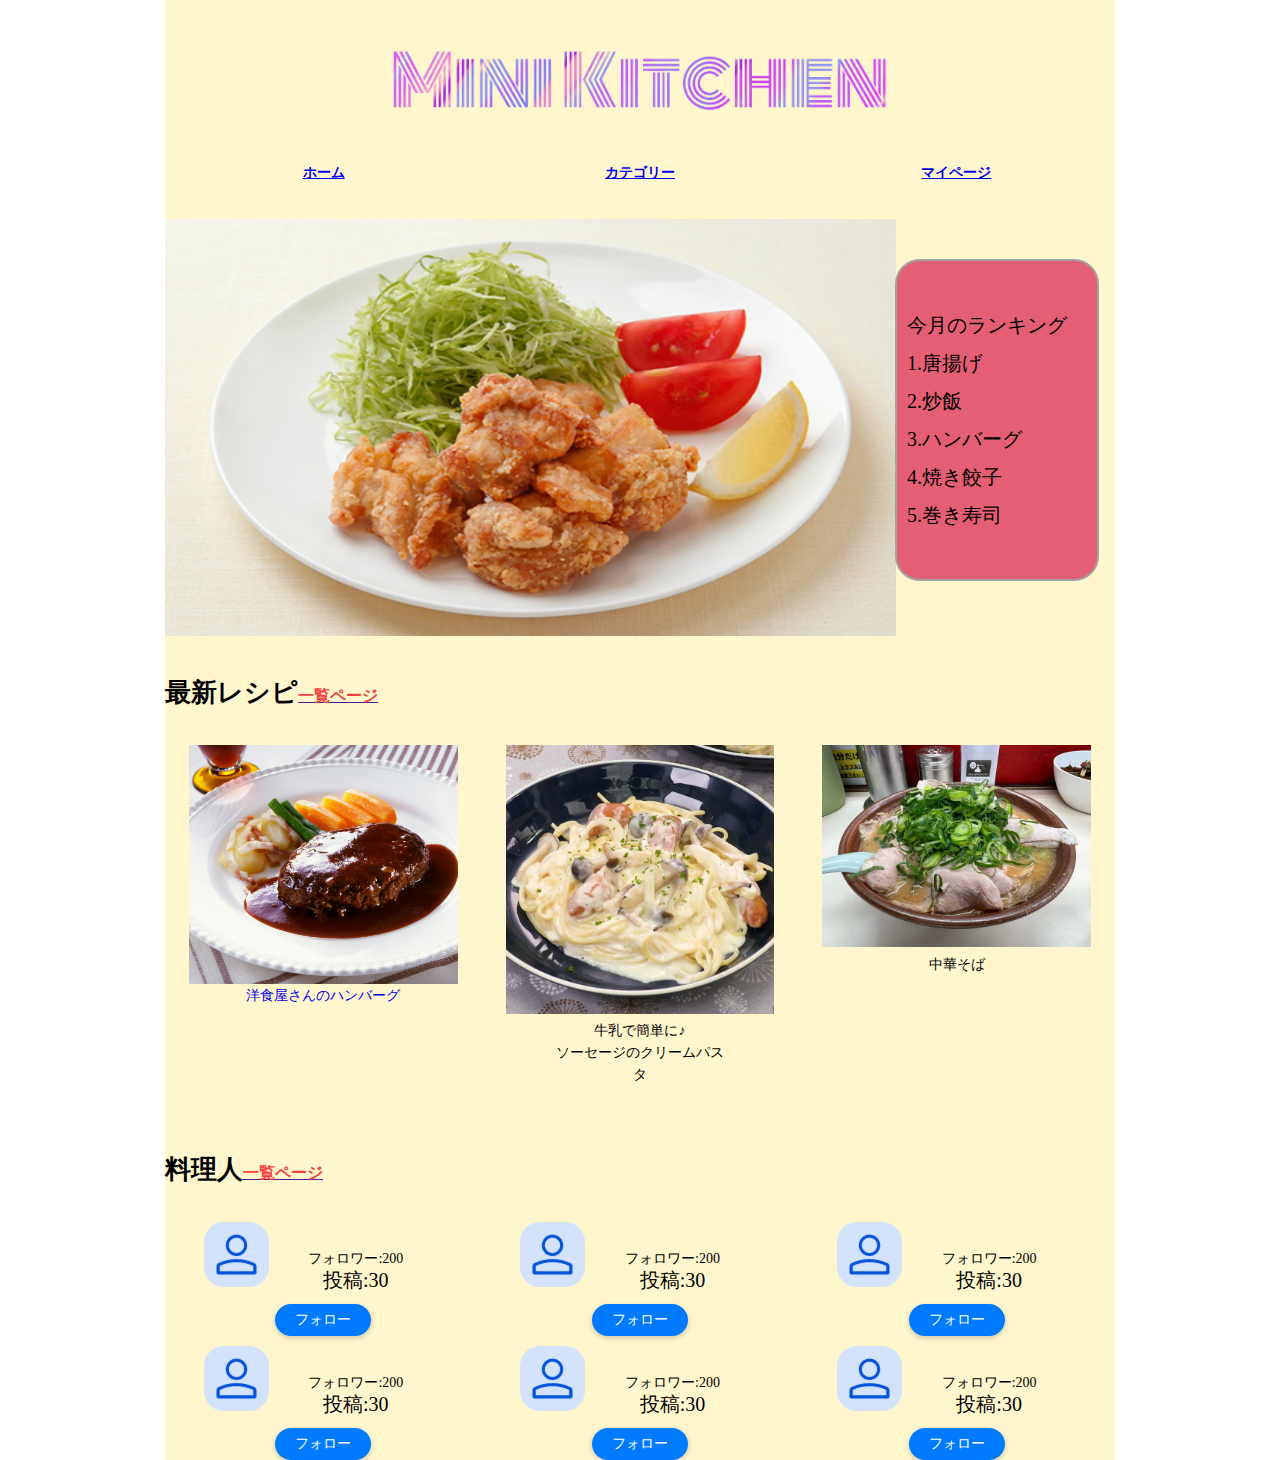
<file: index.html>
<!DOCTYPE html>
<html lang="ja">
	<head>
		<meta charset="utf-8">
		<title></title>
		<link rel="stylesheet" href="./css/reset.css">
		<link rel="stylesheet" href="./css/common.css">

	</head>
	<body>
		<div class="container">
			<h1 class="logo"><img src="./image/sb.png" width="542.97" height="82"  alt="logo"></h1>
			<ul class="home">
				<li><a href="./index.html">ホーム</a></li>
				<li><a href="./index.html">カテゴリー</a></li>
				<li><a href="./index.html">マイページ</a></li>
			</ul>
			<div class="concept concept1">
				<img src="./image/tori.jpg" width="731" height="417" alt="tori">
				<div>
					<p>今月のランキング<br>1.唐揚げ<br>2.炒飯<br>3.ハンバーグ<br>4.焼き餃子<br>5.巻き寿司</p>
				</div>
			</div>
			<div class="tittle">
				<h2 class="menu">最新レシピ</h2>
				<a href=""><span class="yilan">一覧ページ</span></a>
			</div>
			<ul class="works_wrapper">
				<li><a href="./menu.html"><img src="./image/hange.jpg" width="241" height="290" alt="hanbagu"><strong>洋食屋さんのハンバーグ</strong></li></a>
				<li><img src="./image/mike.jpg" width="241" height="290"alt="mike"><strong>牛乳で簡単に♪<br>ソーセージのクリームパスタ</strong></li>
				<li><img src="./image/WechatIMG61.jpeg" width="241" height="290" alt="noodle"><strong>中華そば</strong></li>
			</ul>
			<div class="maker">
				<h2 class="mikers">料理人</h2>
				<a href=""><span class="laoliren">一覧ページ</span></a>
			</div>
			<ul class="liaoliren">
				<li><img src="./image/WechatIMG12545.png" width="65" height="65" alt="fan1"><strong>フォロワー:200<br><span>投稿:30</span></strong><div>フォロー</div></li>
				<li><img src="./image/WechatIMG12545.png" width="65" height="65" alt="fan1"><strong>フォロワー:200<br><span>投稿:30</span></strong><div>フォロー</div></li>
				<li><img src="./image/WechatIMG12545.png" width="65" height="65" alt="fan1"><strong>フォロワー:200<br><span>投稿:30</span></strong><div>フォロー</div></li>
				<li><img src="./image/WechatIMG12545.png" width="65" height="65" alt="fan1"><strong>フォロワー:200<br><span>投稿:30</span></strong><div>フォロー</div></li>
				<li><img src="./image/WechatIMG12545.png" width="65" height="65" alt="fan1"><strong>フォロワー:200<br><span>投稿:30</span></strong><div>フォロー</div></li>
				<li><img src="./image/WechatIMG12545.png" width="65" height="65" alt="fan1"><strong>フォロワー:200<br><span>投稿:30</span></strong><div>フォロー</div></li>
			</ul>


			</ul>
		</div>

	</body>
</html>
</file>
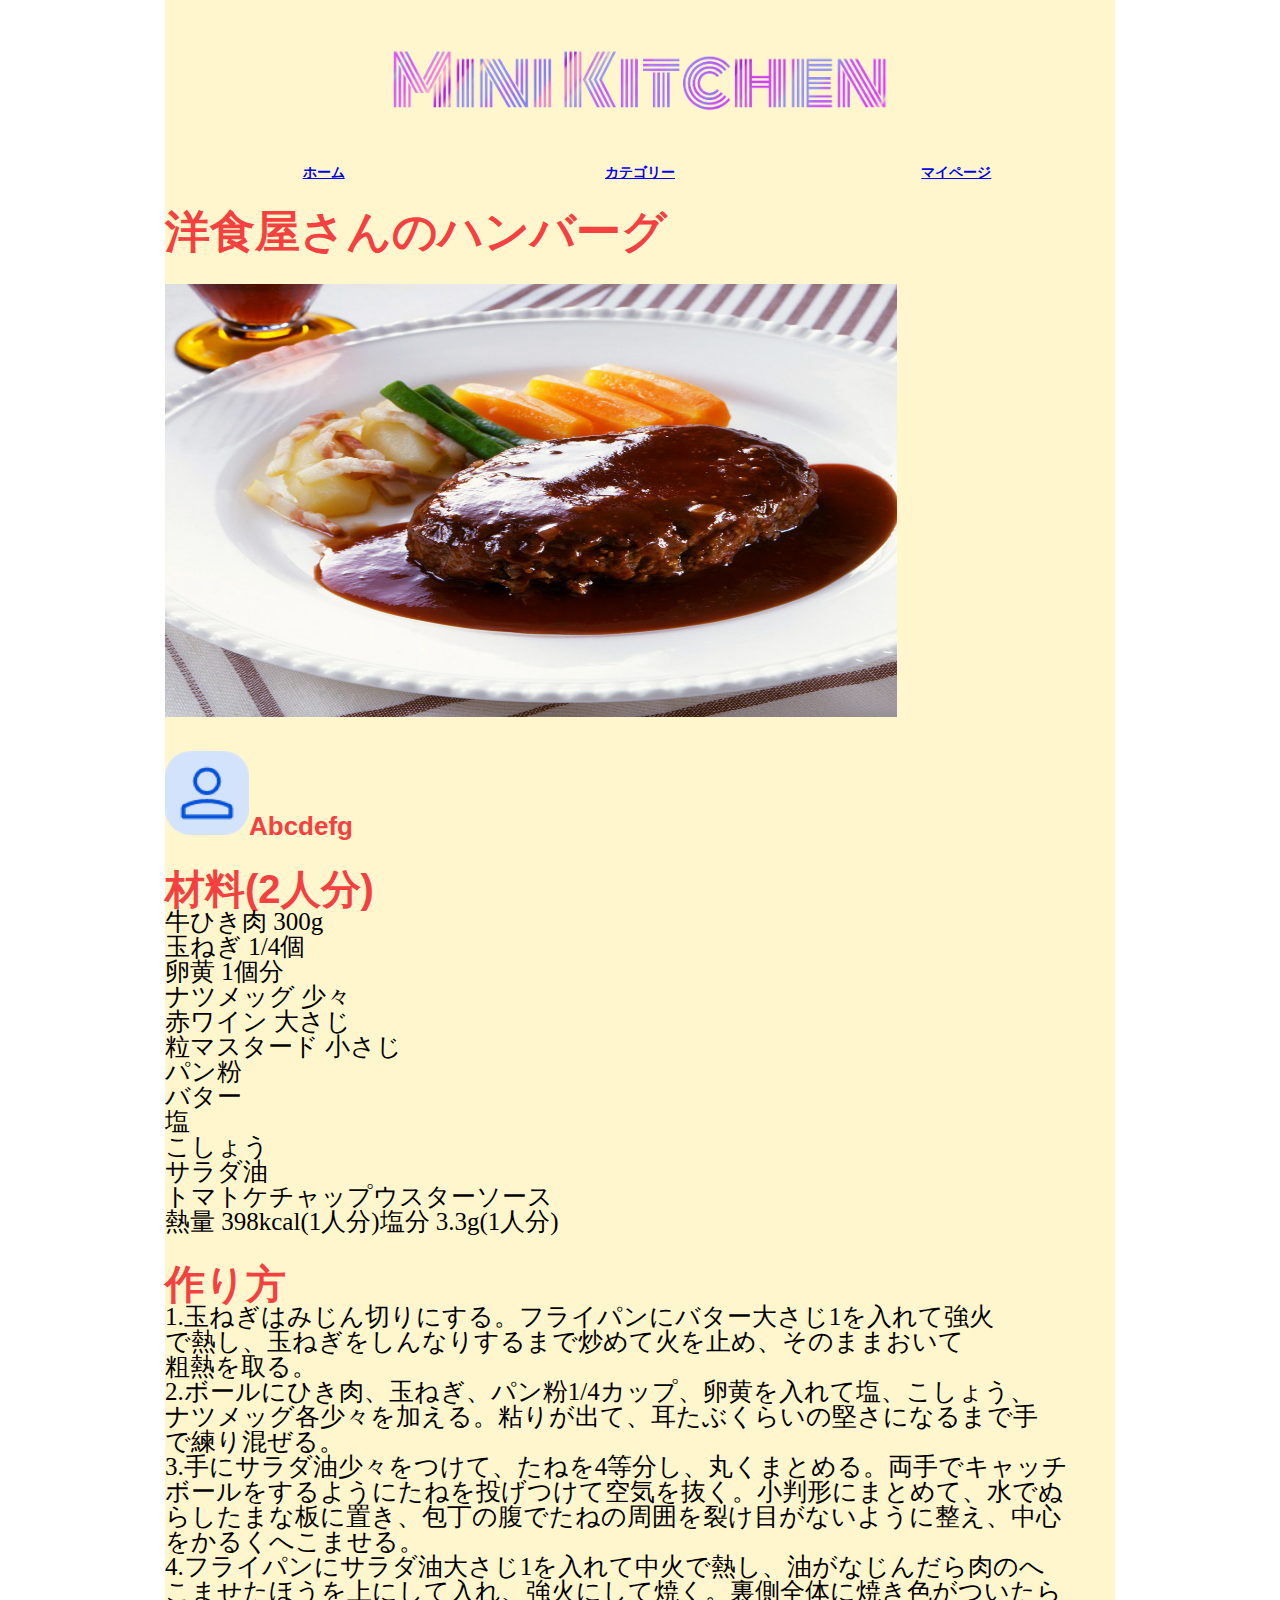
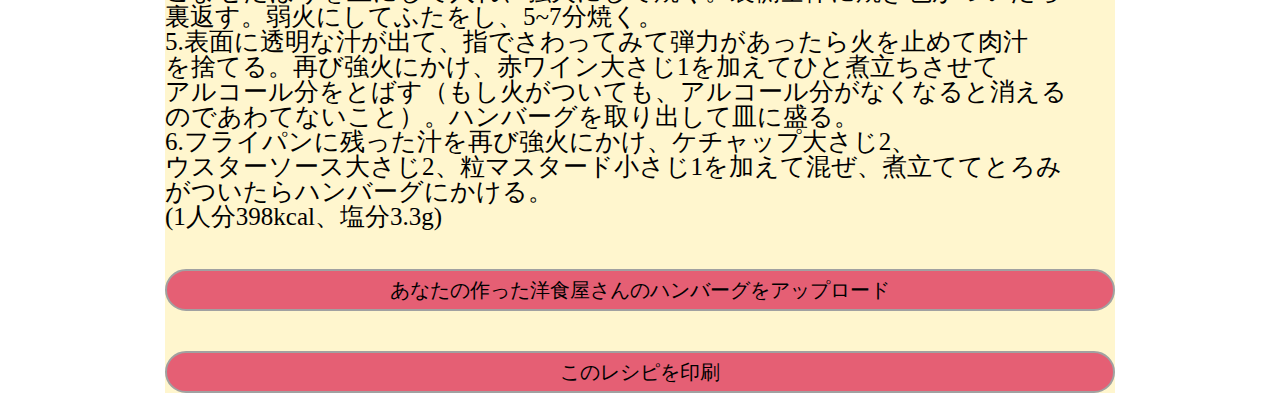
<file: menu.html>
<!DOCTYPE html>
<html lang="ja">
	<head>
		<meta charset="utf-8">
		<title></title>
		<link rel="stylesheet" href="./css/reset.css">
		<link rel="stylesheet" href="./css/common.css">
		
	</head>
	<body>
		<div class="container">
			<h1 class="logo"><img src="./image/sb.png" width="542.97" height="82"  alt="logo"></h1>
			<ul class="home">
				<li><a href="./index.html">ホーム</a></li>
				<li><a href="./index.html">カテゴリー</a></li>
				<li><a href="./index.html">マイページ</a></li>
			</ul>
		
		      <div class="menu">
			      <h2 class="name">洋食屋さんのハンバーグ</h2>
			      <h2><img src="./image/hange.jpg" width="732" height="433" alt="bug"></h2>
				<ul class="names">
					<h2><img src="./image/WechatIMG12545.png" width="84" height="84">Abcdefg</h2>
				</ul>
			      <h2 class="liaoli">材料(2人分)</h2>
			      <p class="cailiao">牛ひき肉               300g<br>玉ねぎ             1/4個<br>卵黄            1個分<br>ナツメッグ          少々<br>赤ワイン           大さじ<br>粒マスタード          小さじ<br>パン粉<br>バター<br>塩<br>こしょう<br>サラダ油<br>トマトケチャップウスターソース<br>熱量 398kcal(1人分)塩分 3.3g(1人分)</p>
			      <h2 class="zuo">作り方</h2>
			      <p>1.玉ねぎはみじん切りにする。フライパンにバター大さじ1を入れて強火<br>で熱し、玉ねぎをしんなりするまで炒めて火を止め、そのままおいて<br>粗熱を取る。</p>
			      <p>2.ボールにひき肉、玉ねぎ、パン粉1/4カップ、卵黄を入れて塩、こしょう、<br>ナツメッグ各少々を加える。粘りが出て、耳たぶくらいの堅さになるまで手<br>で練り混ぜる。</p>
			      <p>3.手にサラダ油少々をつけて、たねを4等分し、丸くまとめる。両手でキャッチ<br>ボールをするようにたねを投げつけて空気を抜く。小判形にまとめて、水でぬ<br>らしたまな板に置き、包丁の腹でたねの周囲を裂け目がないように整え、中心<br>をかるくへこませる。</p>
			      <p>4.フライパンにサラダ油大さじ1を入れて中火で熱し、油がなじんだら肉のへ<br>こませたほうを上にして入れ、強火にして焼く。裏側全体に焼き色がついたら<br>裏返す。弱火にしてふたをし、5~7分焼く。</p>
			      <p>5.表面に透明な汁が出て、指でさわってみて弾力があったら火を止めて肉汁<br>を捨てる。再び強火にかけ、赤ワイン大さじ1を加えてひと煮立ちさせて<br>アルコール分をとばす（もし火がついても、アルコール分がなくなると消える<br>のであわてないこと）。ハンバーグを取り出して皿に盛る。</p>
			      <p>6.フライパンに残った汁を再び強火にかけ、ケチャップ大さじ2、<br>ウスターソース大さじ2、粒マスタード小さじ1を加えて混ぜ、煮立ててとろみ<br>がついたらハンバーグにかける。<br>(1人分398kcal、塩分3.3g)</p>
		      </div>
			<div class="copy">
				<p class="z">あなたの作った洋食屋さんのハンバーグをアップロード</p>
				<p class="y">このレシピを印刷</p>

			</div>	
            </div>
	</body>
</file>
<file: css/common.css>
.container{
	margin: 0 auto;
	width: 950px;
	text-align: center;
	background-color:#FFF6CE;
}

h1{
	padding-top: 40px;


}
.home
{
	list-style: none;
	font-family: Arial;
	font-weight: bold;
	font-size: 0;
	margin-top: 40px;
}
.home li
{
	display: inline-block;
	font-size: 14px;
	width: 33.3%;
	text-align: center;
}
.concept{
	position: relative;
	margin-top: 40px;
	text-align: left;
}

.concept div{
	position: absolute;
	top: 0;
}

.concept1 div{
	left: 730px;
}

.concept p{
	margin-top: 40px;
	font-size: 20px;
	line-height: 38px;
	border:2px solid #a1a1a1;
	padding: 45px 10px;
	background:#E55F74;
	width: 180px;
	border-radius:25px;

}

h2{
	margin-top: 40px;
	font-family: Arial;
	font-size: 26px;
	font-weight: bold;
	text-align: left;
}
.yilan{
	color: #F54040;
	font-size: 16px;
	font-family: Arial;
	font-weight: bold;
	left: 200px;
}

.tittle {
	display: flex;
	align-items: baseline;
}
.works_wrapper
{
	list-style: none;
	display: flex;
	flex-wrap: wrap;
	justify-content: space-around;
	margin-top: 40px;
}
.works_wrapper li
{
	width: 33.3%;
	text-align: center;
	line-height: 22px;
}
.works_wrapper li{
	margin-bottom: 30px;
}

.works_wrapper img
{
	width: 268.8px;
	height: auto;

}

.works_wrapper strong,
.works_wrapper span
{
	display: inline-block;
	width: 174px;
	text-align: center;
      font-size: 14px;
	line-height: 22px;
	font-weight: 300;
}
.works_wrapper span
{
	font-size: 20px;
	line-height: 20px;

}
h2{
	margin-top: 40px;
	font-family: Arial;
	font-size: 26px;
	font-weight: bold;
	text-align: left;
}
.laoliren{
	color: #F54040;
	font-size: 16px;
	font-family: Arial;
	font-weight: bold;
	left: 100px;
}

.maker{
	display: flex;
	align-items: baseline;
}
.liaoliren
{
	list-style: none;
	display: flex;
	flex-wrap: wrap;
	justify-content: space-around;
	margin-top: 40px;
}

.liaoliren li
{
	width: 33.3%;
	text-align: center;
	line-height: 22px;
}
.liaoliren li:nth-child(-n+3){
	margin-bottom: 10px;
}

.liaoliren img
{
	width: 65px;
	height: 65px;

}

.liaoliren strong,
.liaoliren span
{
	display: inline-block;
	width: 174px;
	text-align: center;
      font-size: 14px;
	line-height: 22px;
	font-weight: 300;
}
.liaoliren span
{
	font-size: 20px;
	line-height: 20px;

}
.name{
	font-size: 45px;
	color: black;
}
.names{
	display: flex;
	align-items: baseline;
}
.menu h2{
	color: #F54040;
	margin-top: 30px;
}
.menu p{
	font-size: 25px;
	line-height: 25px;
	text-align: left;
}
.cailiao{
	font-size: 25px;
	line-height: 25px;
	text-align: left;

}
.cailiao p{
	font-size: 25px;
	line-height: 25px;
	text-align: left;
}
.z{
	margin-top: 40px;
	font-size: 20px;
	line-height: 38px;
	border:2px solid #a1a1a1;
	background-color: #E55F74;
	border-radius:25px;

}
.y{
	margin-top: 40px;
	font-size: 20px;
	line-height: 38px;
	border:2px solid #a1a1a1;
	background:#E55F74;
      border-radius:25px;
}
.liaoli{
	font-size: 40px;
	margin-top: 20px;
}
.zuo{
	font-size: 40px;
	margin-top: 20px;
}

.liaoliren div {
	display: inline-block; 
	padding: 5px 20px; 
	background-color: #007bff; 
	color: white; 
	font-size: 14px; 
	border-radius: 20px; 
	cursor: pointer; 
	margin-top: 10px; 
	text-align: center; 
	box-shadow: 0 2px 5px rgba(0, 0, 0, 0.2); 
	transition: background-color 0.3s; 
  }
  

.liaoliren div:hover {
	background-color: #0056b3; 
  }
</file>
